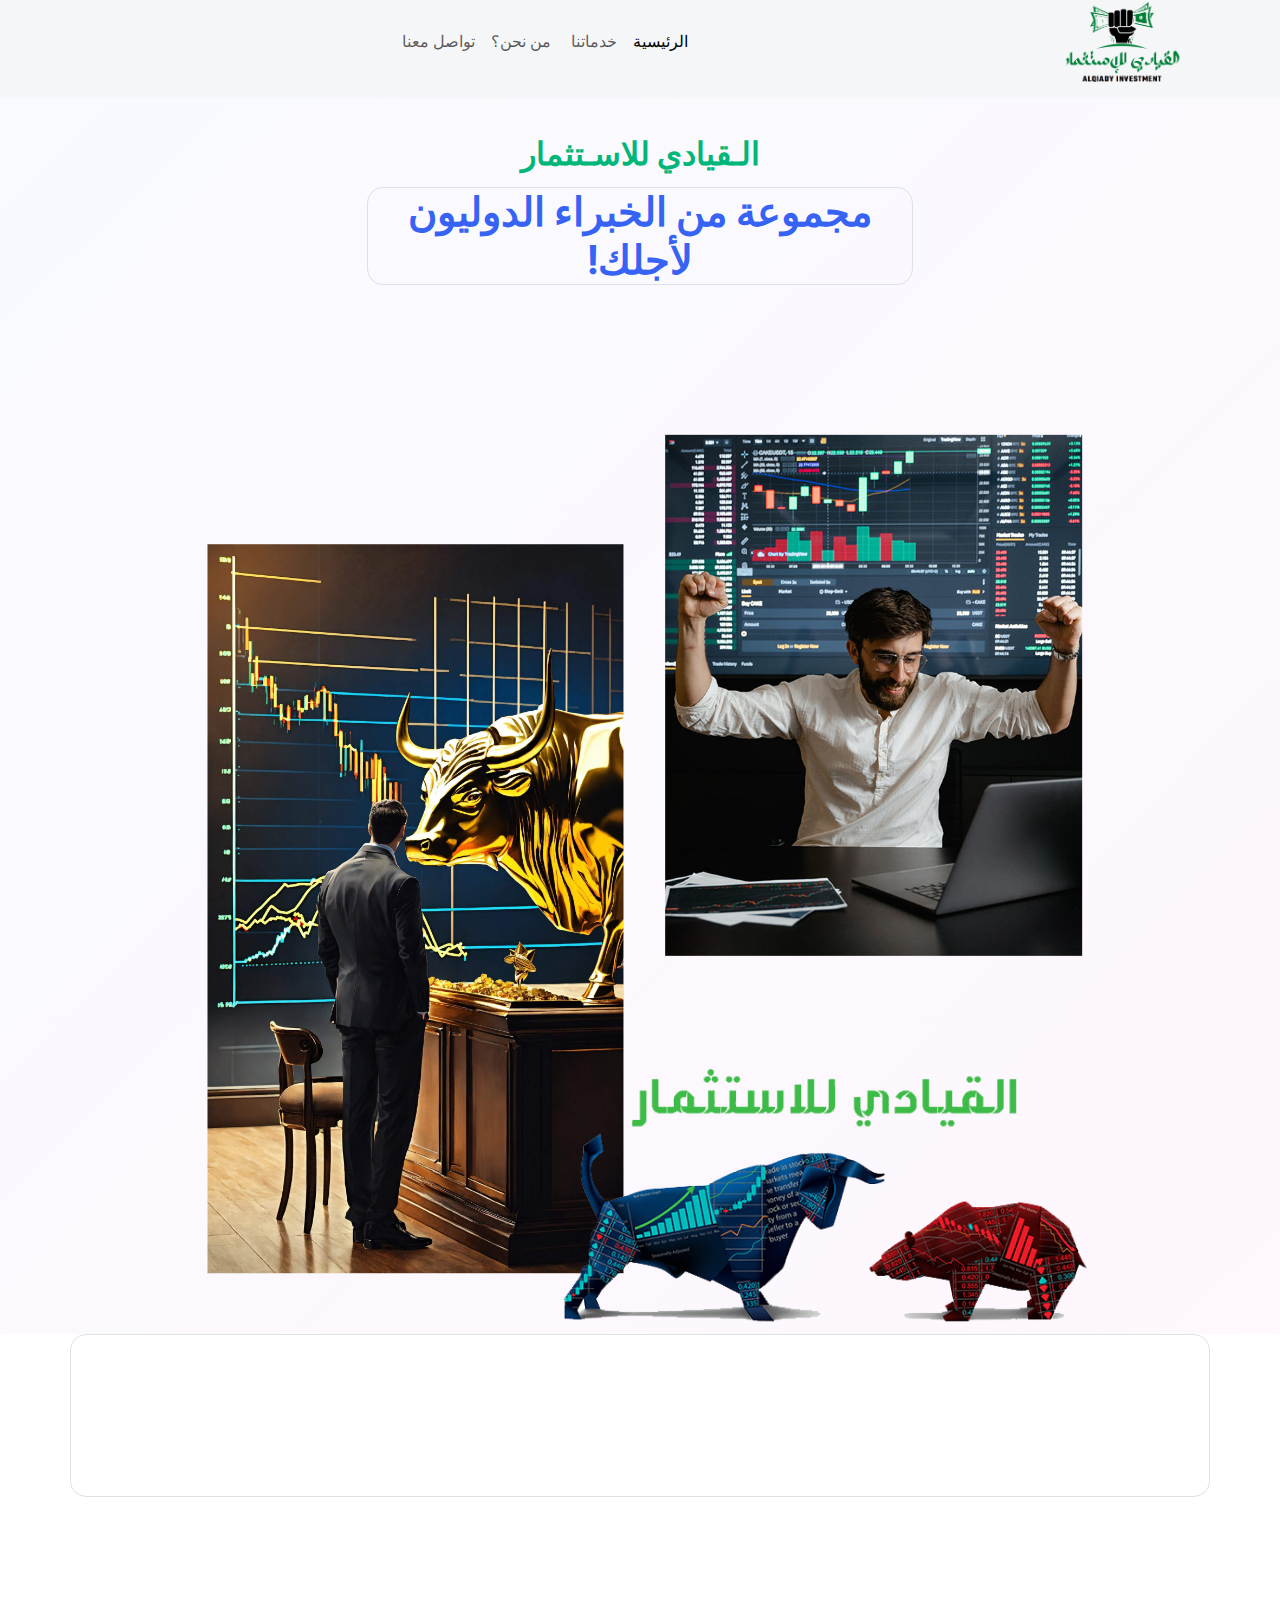
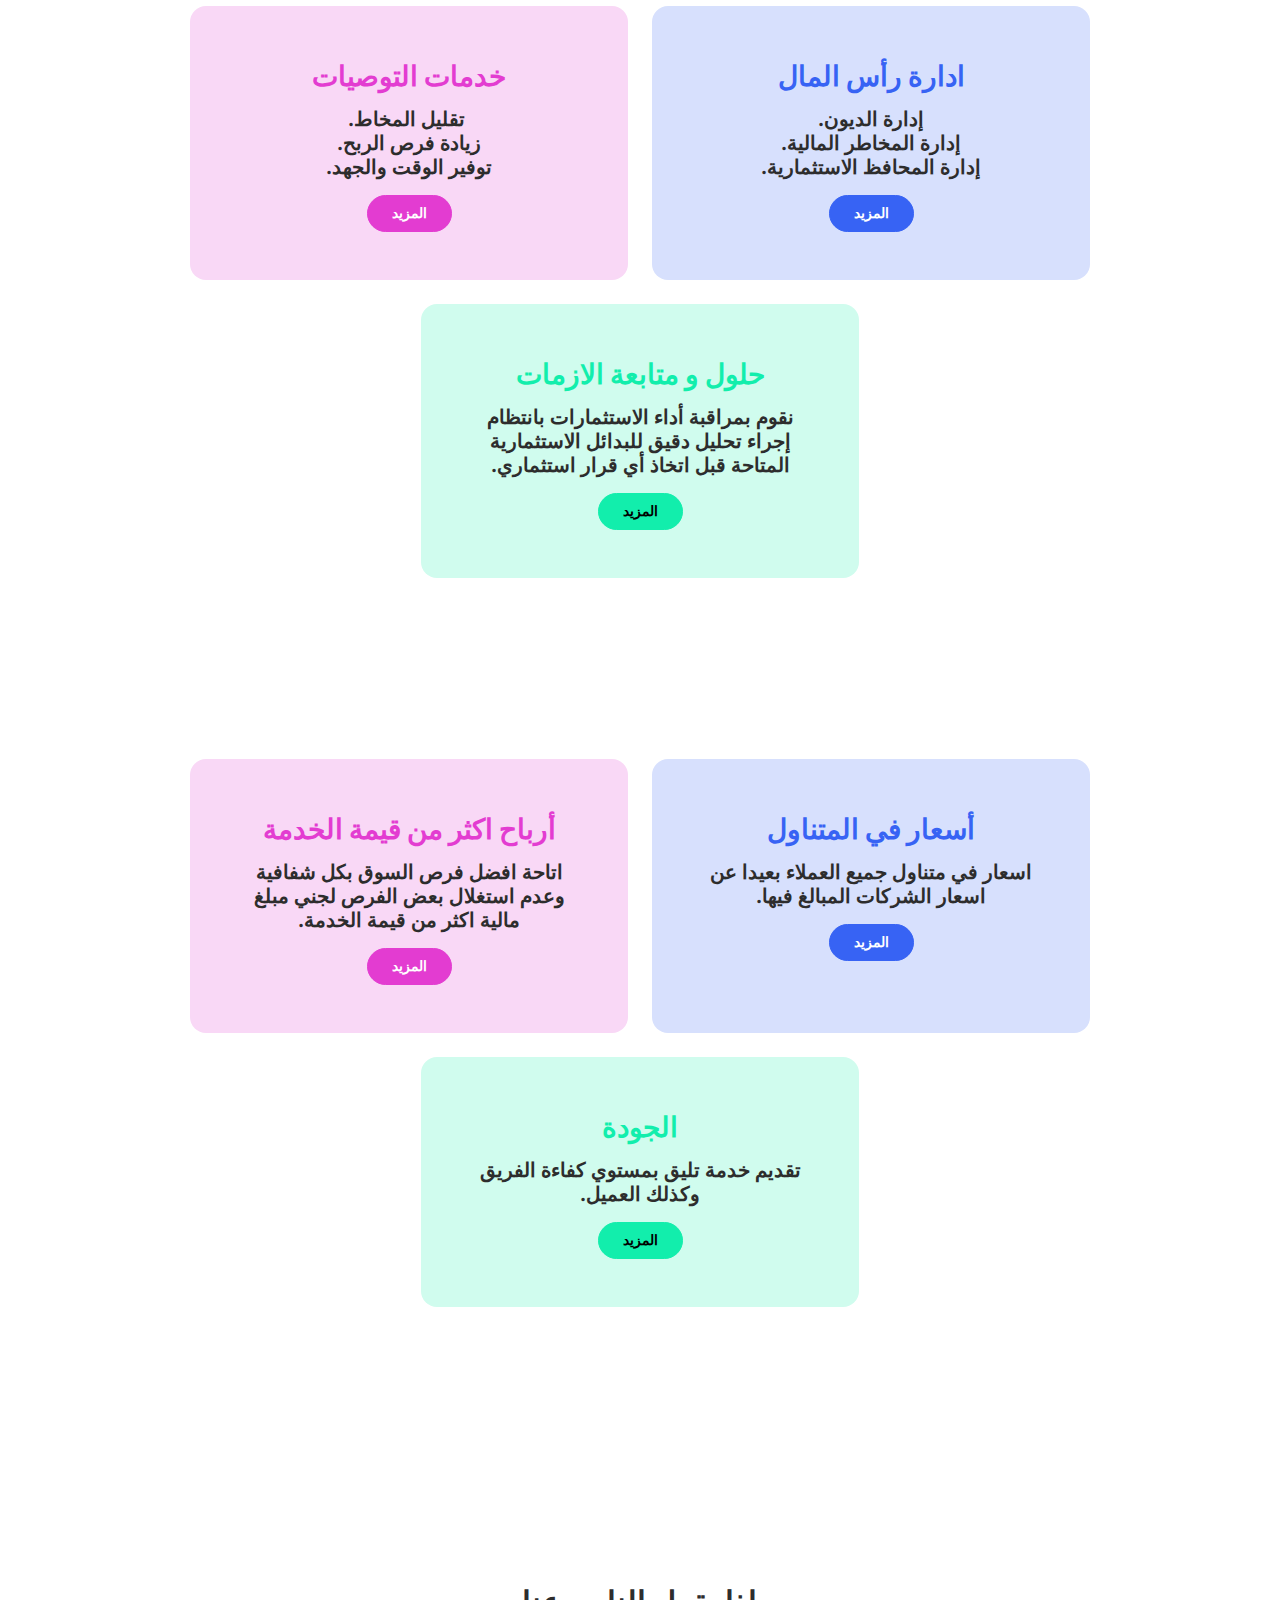
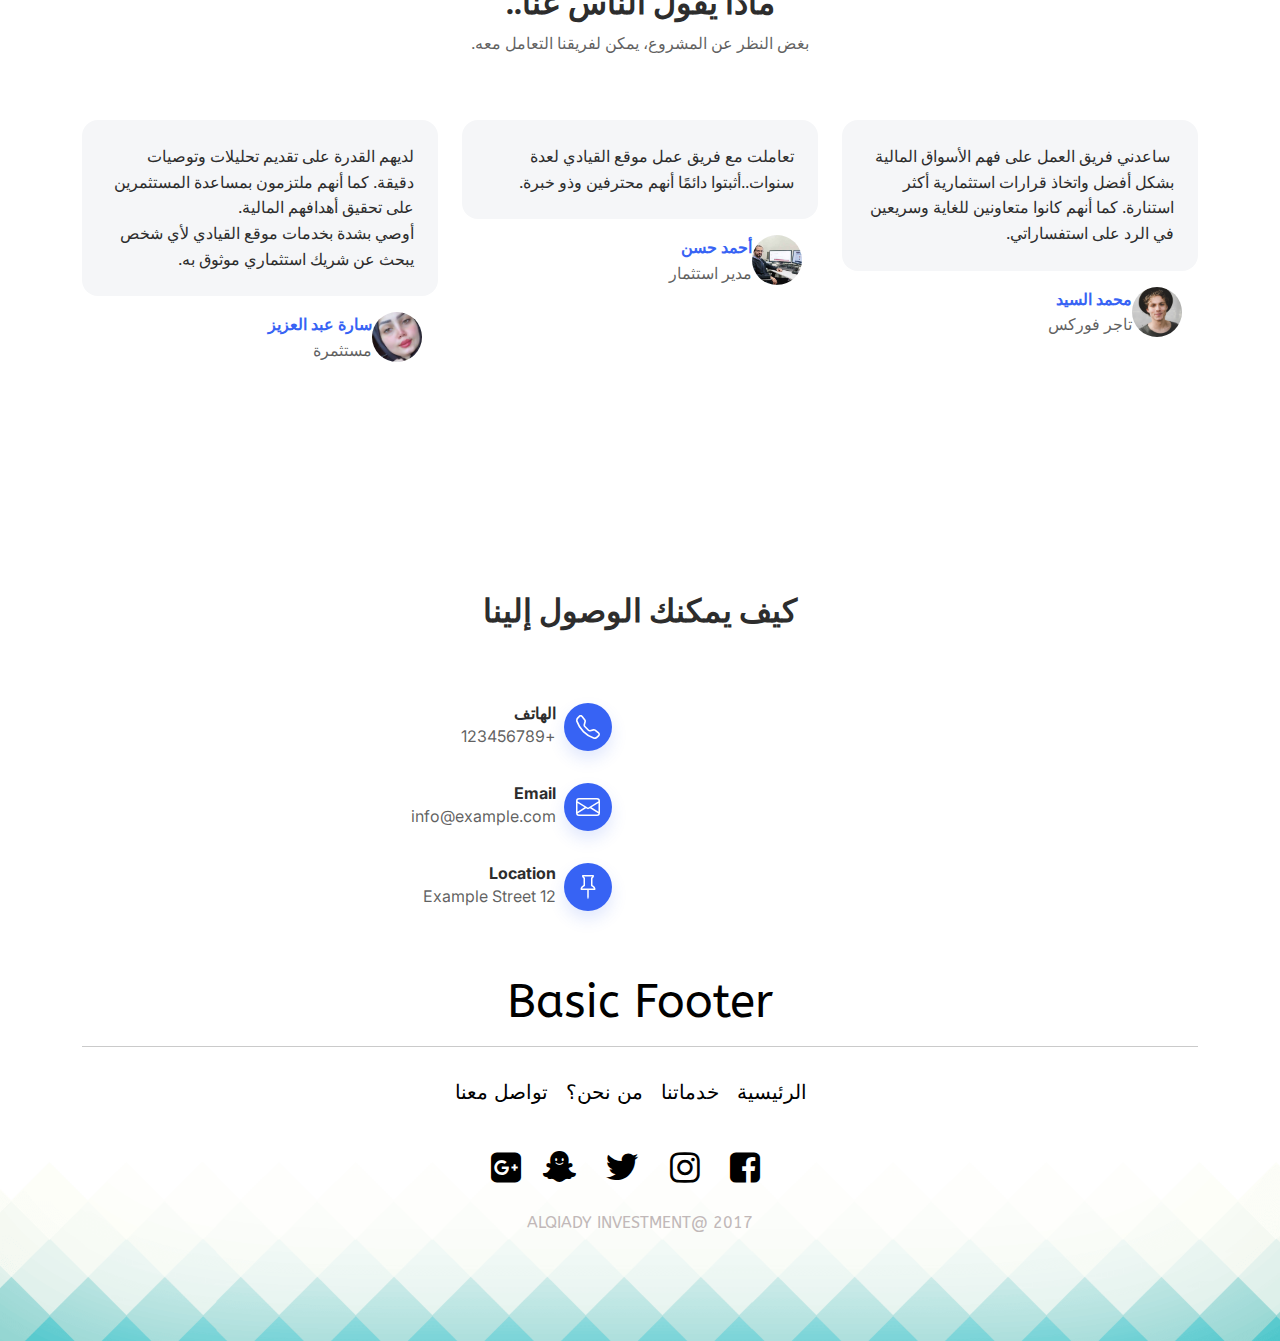
<file: index.html>
<!DOCTYPE html><html data-bs-theme="light" lang="en"><head><meta charset="utf-8"><meta name="viewport" content="width=device-width, initial-scale=1.0, shrink-to-fit=no"><title>Home - ALQIADY INVESTMENT</title><link rel="stylesheet" href="assets/bootstrap/css/bootstrap.min.css"><link rel="stylesheet" href="https://fonts.googleapis.com/css?family=Inter:300italic,400italic,600italic,700italic,800italic,400,300,600,700,800&amp;display=swap"><link rel="stylesheet" href="https://fonts.googleapis.com/css?family=ABeeZee"><link rel="stylesheet" href="assets/fonts/font-awesome.min.css"><link rel="stylesheet" href="assets/fonts/ionicons.min.css"><link rel="stylesheet" href="assets/css/styles.min.css"><link rel="stylesheet" href="assets/css/aos.min.min.css"><link rel="stylesheet" href="assets/css/animate.min.min.css"></head><body><header class="bg-primary-gradient"><div class="container pt-4 pt-xl-5"><div class="row pt-5"><div class="col-md-8 col-xl-6 text-center text-md-start mx-auto" style="padding-top: 0px;margin-top: 32px;margin-bottom: 66px;"><div class="text-center"><p class="fs-2 fw-bold text-success mb-2">الـقيادي للاسـتثمار</p><h1 class="fs-1 fw-bold text-primary border rounded" data-aos="fade-up" data-aos-delay="350">مجموعة من الخبراء الدوليون لأجلك!</h1></div></div><div class="col-12 col-lg-10 mx-auto"><div class="position-relative" style="direction: ltr;display: flex;flex-wrap: wrap;justify-content: flex-end;margin-bottom: -57px;padding-bottom: 2px;padding-top: 0px;margin-top: -70px;"><div style="position: relative;flex: 0 0 45%;transform: translate3d(-15%, 35%, 0);"><img class="img-fluid" data-bss-parallax="" data-bss-parallax-speed="0.8" src="assets/img/products/3.jpg"></div><div style="position: relative;flex: 0 0 45%;transform: translate3d(-5%, 20%, 0);"><img class="img-fluid" data-bss-parallax="" data-bss-parallax-speed="0.4" src="assets/img/products/2.jpg"></div><div style="position: relative;flex: 0 0 60%;transform: translate3d(0, 0%, 0);"><img class="img-fluid" data-bss-parallax="" data-bss-parallax-speed="0.25" src="assets/img/products/1.png"></div></div></div></div></div></header><section class="py-5" style="margin-bottom: -48px;margin-top: -48px;"><div class="container text-center text-primary-emphasis border rounded py-5"><p class="text-success mb-4" data-aos="zoom-in" style="font-size: 1.6rem;">تستخدم من قبل <span class="text-dark bg-success-subtle bg-success-light p-1"><strong>2400+</strong></span>&nbsp;من أفضل الشركات في العالم.</p><a href="#"> </a><a href="#"> </a></div></section><section></section><section><div class="container py-5"><p class="fs-2 fw-bold text-center text-bg-primary border rounded-pill mb-2" data-aos="fade" style="margin-top: 0px;padding-right: 0px;padding-bottom: 0px;margin-bottom: 11px;margin-right: 42px;margin-left: 42px;">خدماتنا</p><div class="mx-auto" style="max-width: 900px;"><div class="row row-cols-1 row-cols-md-2 d-flex justify-content-center"><div class="col mb-4"><div class="card bg-primary-subtle"><div class="card-body text-center px-4 py-5 px-md-5" data-bss-hover-animate="pulse"><p class="fs-3 fw-bold text-primary card-text mb-2">ادارة رأس المال</p><h5 class="fw-bold card-title mb-3">إدارة الديون.<br>إدارة المخاطر المالية.<br>إدارة المحافظ الاستثمارية.</h5><button class="btn btn-primary btn-sm" type="button">المزيد</button></div></div></div><div class="col mb-4"><div class="card bg-secondary-subtle"><div class="card-body text-center px-4 py-5 px-md-5" data-bss-hover-animate="pulse"><p class="fs-3 fw-bold text-secondary card-text mb-2">خدمات التوصيات </p><h5 class="fw-bold card-title mb-3">&nbsp;تقليل المخاط.<br>زيادة فرص الربح.<br>توفير الوقت والجهد.</h5><button class="btn btn-secondary btn-sm" type="button">المزيد</button></div></div></div><div class="col mb-4"><div class="card bg-info-subtle"><div class="card-body text-center px-4 py-5 px-md-5" data-bss-hover-animate="pulse"><p class="fs-3 fw-bold text-info card-text mb-2">حلول و متابعة الازمات</p><h5 class="fw-bold card-title mb-3">نقوم بمراقبة أداء الاستثمارات بانتظام<br>إجراء تحليل دقيق للبدائل الاستثمارية المتاحة قبل اتخاذ أي قرار استثماري.</h5><button class="btn btn-info btn-sm" type="button">المزيد</button></div></div></div></div></div></div><div class="container py-5" style="direction: rtl;"><p class="fs-2 fw-bold text-center text-bg-primary border rounded-pill mb-2" data-aos="fade" style="margin-top: 0px;padding-right: 0px;padding-bottom: 0px;margin-bottom: 11px;margin-right: 42px;margin-left: 42px;">أهدافنا في فريق عمل القيادي</p><div class="mx-auto" style="max-width: 900px;"></div><div class="mx-auto" style="max-width: 900px;"><div class="row row-cols-1 row-cols-md-2 d-flex justify-content-center"><div class="col d-grid mb-4"><div class="card bg-primary-subtle"><div class="card-body text-center px-4 py-5 px-md-5" data-bss-hover-animate="pulse"><p class="fs-3 fw-bold text-primary card-text mb-2">أسعار في المتناول</p><h5 class="fw-bold card-title mb-3">اسعار في متناول جميع العملاء بعيدا عن اسعار الشركات المبالغ فيها.</h5><button class="btn btn-primary btn-sm" type="button">المزيد</button></div></div></div><div class="col mb-4"><div class="card bg-secondary-subtle"><div class="card-body text-center px-4 py-5 px-md-5" data-bss-hover-animate="pulse"><p class="fs-3 fw-bold text-secondary card-text mb-2">أرباح اکثر من قيمة الخدمة</p><h5 class="fw-bold card-title mb-3">اتاحة افضل فرص السوق بكل شفافية وعدم استغلال بعض الفرص لجني مبلغ مالية اکثر من قيمة الخدمة.</h5><button class="btn btn-secondary btn-sm" type="button">المزيد</button></div></div></div><div class="col mb-4"><div class="card bg-info-subtle"><div class="card-body text-center px-4 py-5 px-md-5" data-bss-hover-animate="pulse"><p class="fs-3 fw-bold text-info card-text mb-2">الجودة</p><h5 class="fw-bold card-title mb-3">تقديم خدمة تليق بمستوي كفاءة الفريق وكذلك العميل.</h5><button class="btn btn-info btn-sm" type="button">المزيد</button></div></div></div></div></div></div></section><section class="py-5 mt-5"><div class="container py-5"><div class="row mb-5"><div class="col-md-8 col-xl-6 text-center mx-auto"><p class="fs-2 fw-bold text-center text-bg-primary border rounded-pill mb-2" data-aos="fade" style="margin-top: 0px;padding-right: 0px;padding-bottom: 0px;margin-bottom: 11px;margin-right: 42px;margin-left: 42px;">الشهادات - التوصيات</p><h2 class="fw-bold">ماذا يقول الناس عنا..</h2><p class="text-muted">بغض النظر عن المشروع، يمكن لفريقنا التعامل معه.</p></div></div><div class="row row-cols-1 row-cols-sm-2 row-cols-lg-3 d-sm-flex justify-content-sm-center" style="direction: rtl;"><div class="col mb-4"><div class="d-flex flex-column align-items-center align-items-sm-start" style="direction: rtl;"><p class="bg-body-tertiary border rounded border-0 border-light p-4">&nbsp;ساعدني فريق العمل على فهم الأسواق المالية بشكل أفضل واتخاذ قرارات استثمارية أكثر استنارة. كما أنهم كانوا متعاونين للغاية وسريعين في الرد على استفساراتي.</p><div class="d-flex"><img class="rounded-circle flex-shrink-0 me-3 fit-cover" width="50" height="50" src="assets/img/team/avatar2.jpg"><div><p class="fw-bold text-primary mb-0">محمد السيد</p><p class="text-muted mb-0">تاجر فوركس</p></div></div></div></div><div class="col mb-4"><div class="d-flex flex-column align-items-center align-items-sm-start"><p class="bg-body-tertiary border rounded border-0 border-light p-4">تعاملت مع فريق عمل موقع القيادي لعدة سنوات..أثبتوا دائمًا أنهم محترفين وذو خبرة.</p><div class="d-flex"><img class="rounded-circle flex-shrink-0 me-3 fit-cover" width="50" height="50" src="assets/img/team/avatar4.jpg"><div><p class="fw-bold text-primary mb-0">أحمد حسن</p><p class="text-muted mb-0">مدير استثمار</p></div></div></div></div><div class="col mb-4"><div class="d-flex flex-column align-items-center align-items-sm-start"><p class="bg-body-tertiary border rounded border-0 border-light p-4">لديهم القدرة على تقديم تحليلات وتوصيات دقيقة. كما أنهم ملتزمون بمساعدة المستثمرين على تحقيق أهدافهم المالية.<br>أوصي بشدة بخدمات موقع القيادي لأي شخص يبحث عن شريك استثماري موثوق به.</p><div class="d-flex"><img class="rounded-circle flex-shrink-0 me-3 fit-cover" width="50" height="50" src="assets/img/team/avatar5.jpg"><div><p class="fw-bold text-primary mb-0">سارة عبد العزيز</p><p class="text-muted mb-0">مستثمرة</p></div></div></div></div></div></div></section><section class="py-5"><div class="container"><div class="row mb-5"><div class="col-md-8 col-xl-6 text-center mx-auto"><p class="fs-2 fw-bold text-light bg-primary border rounded-pill mb-2" data-aos="fade" style="margin-right: 42px;margin-left: 42px;">تواصل معنا</p><h2 class="fw-bold">كيف يمكنك الوصول إلينا</h2></div></div><div class="row d-flex justify-content-center"><div class="col-md-6 col-xl-4"><div></div><section class="position-relative py-5"><div class="d-md-none"><iframe allowfullscreen="" frameborder="0" src="https://cdn.bootstrapstudio.io/placeholders/map.html" width="100%" height="100%"></iframe></div><div class="d-none d-md-block position-absolute top-0 start-0 w-100 h-100"><iframe allowfullscreen="" frameborder="0" loading="lazy" src="https://www.google.com/maps/embed/v1/place?key=AIzaSyCgMLKLXVMcGNtp4HklH3wl1-k-Pll6dHA&amp;q=%D8%A7%D9%84%D8%B3%D8%B9%D9%88%D8%AF%D9%8A%D9%87%2C+%D8%A7%D9%84%D8%B1%D9%8A%D8%A7%D8%B6&amp;zoom=11" width="100%" height="100%"></iframe></div><div class="position-relative mx-2 my-5 m-md-5"><div class="container position-relative"><div class="row"><div class="col-md-6 col-xl-5 col-xxl-4 offset-md-6 offset-xl-7 offset-xxl-8"><div></div></div></div></div></div></section></div><div class="col-md-4 col-xl-4 d-flex justify-content-center justify-content-xl-start"><div class="d-flex flex-wrap flex-md-column justify-content-md-start align-items-md-start h-100"><div class="d-flex align-items-center p-3"><div class="bs-icon-md bs-icon-circle bs-icon-primary shadow d-flex flex-shrink-0 justify-content-center align-items-center d-inline-block bs-icon bs-icon-md"><svg xmlns="http://www.w3.org/2000/svg" width="1em" height="1em" fill="currentColor" viewBox="0 0 16 16" class="bi bi-telephone">
  <path d="M3.654 1.328a.678.678 0 0 0-1.015-.063L1.605 2.3c-.483.484-.661 1.169-.45 1.77a17.568 17.568 0 0 0 4.168 6.608 17.569 17.569 0 0 0 6.608 4.168c.601.211 1.286.033 1.77-.45l1.034-1.034a.678.678 0 0 0-.063-1.015l-2.307-1.794a.678.678 0 0 0-.58-.122l-2.19.547a1.745 1.745 0 0 1-1.657-.459L5.482 8.062a1.745 1.745 0 0 1-.46-1.657l.548-2.19a.678.678 0 0 0-.122-.58L3.654 1.328zM1.884.511a1.745 1.745 0 0 1 2.612.163L6.29 2.98c.329.423.445.974.315 1.494l-.547 2.19a.678.678 0 0 0 .178.643l2.457 2.457a.678.678 0 0 0 .644.178l2.189-.547a1.745 1.745 0 0 1 1.494.315l2.306 1.794c.829.645.905 1.87.163 2.611l-1.034 1.034c-.74.74-1.846 1.065-2.877.702a18.634 18.634 0 0 1-7.01-4.42 18.634 18.634 0 0 1-4.42-7.009c-.362-1.03-.037-2.137.703-2.877L1.885.511z"></path>
</svg></div><div class="px-2"><h6 class="fw-bold mb-0">الهاتف</h6><p class="text-muted mb-0">+123456789</p></div></div><div class="d-flex align-items-center p-3"><div class="bs-icon-md bs-icon-circle bs-icon-primary shadow d-flex flex-shrink-0 justify-content-center align-items-center d-inline-block bs-icon bs-icon-md"><svg xmlns="http://www.w3.org/2000/svg" width="1em" height="1em" fill="currentColor" viewBox="0 0 16 16" class="bi bi-envelope">
  <path d="M0 4a2 2 0 0 1 2-2h12a2 2 0 0 1 2 2v8a2 2 0 0 1-2 2H2a2 2 0 0 1-2-2V4Zm2-1a1 1 0 0 0-1 1v.217l7 4.2 7-4.2V4a1 1 0 0 0-1-1H2Zm13 2.383-4.708 2.825L15 11.105V5.383Zm-.034 6.876-5.64-3.471L8 9.583l-1.326-.795-5.64 3.47A1 1 0 0 0 2 13h12a1 1 0 0 0 .966-.741ZM1 11.105l4.708-2.897L1 5.383v5.722Z"></path>
</svg></div><div class="px-2"><h6 class="fw-bold mb-0">Email</h6><p class="text-muted mb-0">info@example.com</p></div></div><div class="d-flex align-items-center p-3"><div class="bs-icon-md bs-icon-circle bs-icon-primary shadow d-flex flex-shrink-0 justify-content-center align-items-center d-inline-block bs-icon bs-icon-md"><svg xmlns="http://www.w3.org/2000/svg" width="1em" height="1em" fill="currentColor" viewBox="0 0 16 16" class="bi bi-pin">
  <path d="M4.146.146A.5.5 0 0 1 4.5 0h7a.5.5 0 0 1 .5.5c0 .68-.342 1.174-.646 1.479-.126.125-.25.224-.354.298v4.431l.078.048c.203.127.476.314.751.555C12.36 7.775 13 8.527 13 9.5a.5.5 0 0 1-.5.5h-4v4.5c0 .276-.224 1.5-.5 1.5s-.5-1.224-.5-1.5V10h-4a.5.5 0 0 1-.5-.5c0-.973.64-1.725 1.17-2.189A5.921 5.921 0 0 1 5 6.708V2.277a2.77 2.77 0 0 1-.354-.298C4.342 1.674 4 1.179 4 .5a.5.5 0 0 1 .146-.354zm1.58 1.408-.002-.001.002.001zm-.002-.001.002.001A.5.5 0 0 1 6 2v5a.5.5 0 0 1-.276.447h-.002l-.012.007-.054.03a4.922 4.922 0 0 0-.827.58c-.318.278-.585.596-.725.936h7.792c-.14-.34-.407-.658-.725-.936a4.915 4.915 0 0 0-.881-.61l-.012-.006h-.002A.5.5 0 0 1 10 7V2a.5.5 0 0 1 .295-.458 1.775 1.775 0 0 0 .351-.271c.08-.08.155-.17.214-.271H5.14c.06.1.133.191.214.271a1.78 1.78 0 0 0 .37.282z"></path>
</svg></div><div class="px-2"><h6 class="fw-bold mb-0">Location</h6><p class="text-muted mb-0">12 Example Street</p></div></div></div></div></div></div></section><footer class="bg-primary-gradient"></footer><nav class="navbar navbar-expand-md fixed-top bg-light navbar-shrink py-3 navbar-light" id="mainNav" style="padding-bottom: 0px;padding-top: 44px;margin-top: -14px;margin-bottom: -15px;"><div class="container"></div></nav><div style="background-color:rgba(58,47,47,0);background-image:url(&quot;assets/img/footer.png&quot;);background-size:cover;background-repeat:no-repeat;height:366px;"><div class="container"><h1 class="text-center" style="font-family:ABeeZee, sans-serif;font-size:46px;color:rgb(0,0,0);">Basic Footer</h1><hr><ul class="list-inline" id="text_decoration" style="margin-top: 30px;font-family: ABeeZee, sans-serif;padding-right: 0px;"><li class="list-inline-item"><a class="decoration" style="color:rgb(0,0,0);font-size:20px;margin-right:10px;" href="#">الرئيسية</a></li><li class="list-inline-item"><a style="font-size:20px;color:rgb(0,0,0);margin-right:10px;" href="#">خدماتنا </a></li><li class="list-inline-item"><a style="font-size:20px;color:rgb(0,0,0);margin-right:10px;" href="#">من نحن؟</a></li><li class="list-inline-item"><a style="color:rgb(0,0,0);font-size:20px;margin-right:10px;" href="#">تواصل معنا</a></li><li class="list-inline-item"></li></ul><p class="text-center" style="margin-top:30px;margin-bottom:15px;"><a style="font-size:35px;margin-right:30px;" href="#"><i class="fa fa-facebook-square" style="color:rgb(0,0,0);margin-right:0px;"></i></a><a style="font-size:35px;margin-right:30px;" href="#"><i class="fa fa-instagram" style="color:rgb(0,0,0);margin-right:0px;"></i></a><a style="font-size:35px;margin-right:30px;" href="#"><i class="icon ion-social-twitter" style="color:rgb(0,0,0);margin-right:2px;"></i></a><a style="font-size:35px;margin-right:30px;" href="#"><i class="icon ion-social-snapchat" style="color: rgb(0,0,0);margin-right: 0px;margin-left: 22px;"></i></a><a style="font-size:35px;" href="#"><i class="fa fa-google-plus-square" style="color:rgb(0,0,0);"></i></a></p><p class="text-center" style="color:rgb(193,184,184);font-family:ABeeZee, sans-serif;margin-bottom:23px;">ALQIADY INVESTMENT@ 2017</p></div></div><nav class="navbar navbar-expand-md fixed-top bg-light navbar-shrink py-3 navbar-light" id="mainNav-1" style="padding-bottom: 0px;padding-top: 44px;margin-top: -14px;margin-bottom: -15px;"><div class="container"><img class="img-fluid" src="assets/img/Screenshot%202023-11-30%20164502.png" width="150" height="100"><button data-bs-toggle="collapse" class="navbar-toggler" data-bs-target="#navcol-1"><span class="visually-hidden">Toggle navigation</span><span class="navbar-toggler-icon"></span></button><div class="collapse navbar-collapse" id="navcol-1"><img class="img-fluid d-none" src="assets/img/Screenshot%202023-11-30%20164502.png" width="150" height="100"><ul class="navbar-nav mx-auto"><li class="nav-item"><a class="nav-link active" href="index.html">الرئيسية</a></li><li class="nav-item"><a class="nav-link" href="services.html">خدماتنا&nbsp;</a></li><li class="nav-item"><a class="nav-link" href="projects.html">من نحن؟</a></li><li class="nav-item"><a class="nav-link" href="contacts.html">تواصل معنا</a></li></ul></div></div></nav><script src="assets/bootstrap/js/bootstrap.min.js"></script><script src="assets/js/script.min.js"></script><script src="assets/js/aos.min.min.js"></script></body></html>
</file>
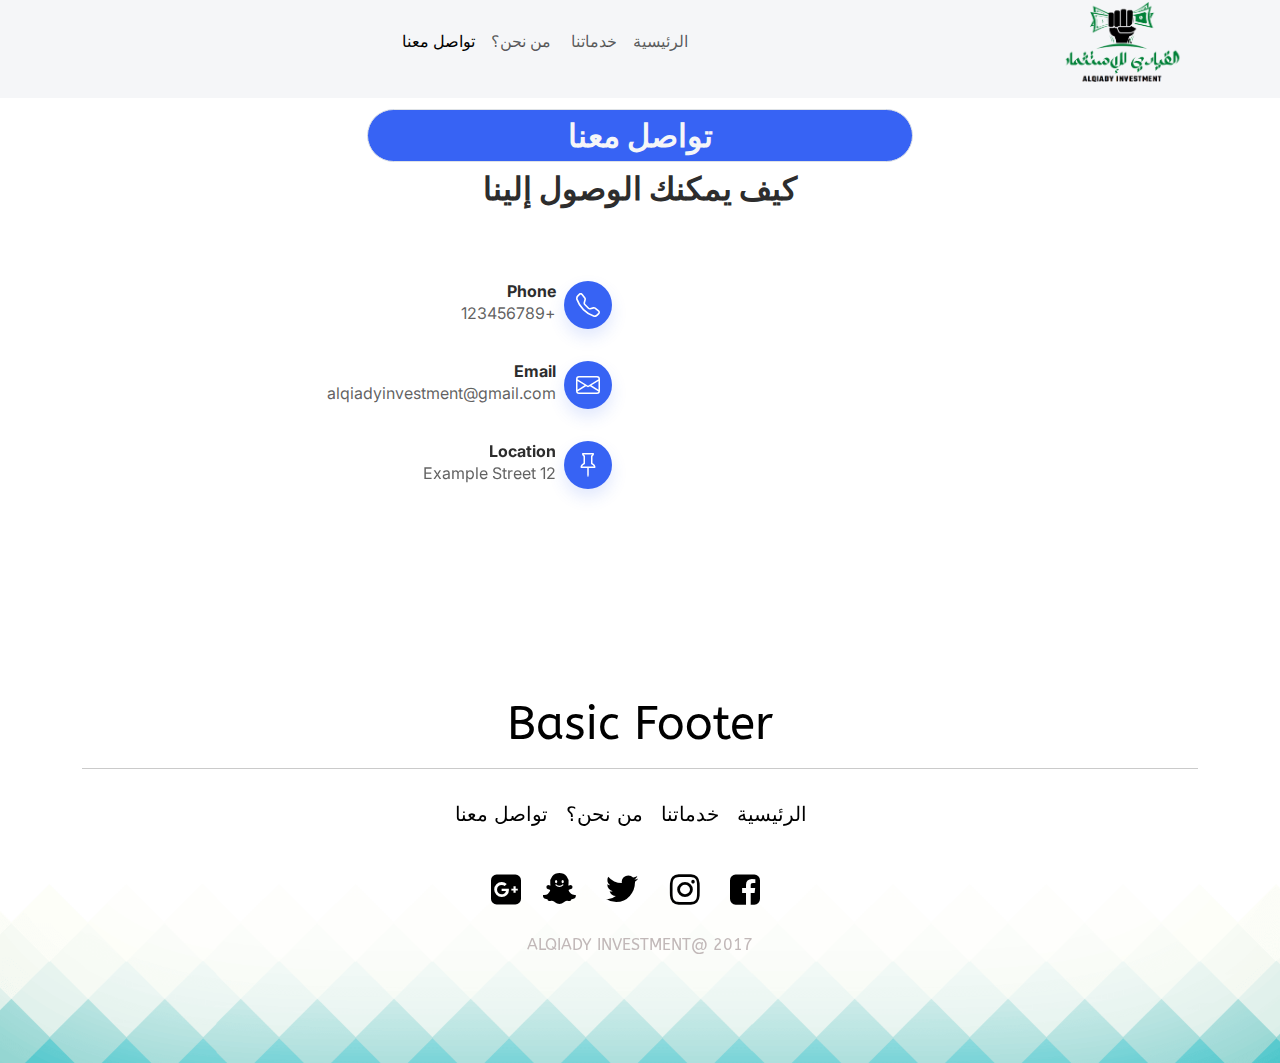
<file: contacts.html>
<!DOCTYPE html><html data-bs-theme="light" lang="en"><head><meta charset="utf-8"><meta name="viewport" content="width=device-width, initial-scale=1.0, shrink-to-fit=no"><title>Contacts - ALQIADY INVESTMENT</title><link rel="stylesheet" href="assets/bootstrap/css/bootstrap.min.css"><link rel="stylesheet" href="https://fonts.googleapis.com/css?family=Inter:300italic,400italic,600italic,700italic,800italic,400,300,600,700,800&amp;display=swap"><link rel="stylesheet" href="https://fonts.googleapis.com/css?family=ABeeZee"><link rel="stylesheet" href="assets/fonts/font-awesome.min.css"><link rel="stylesheet" href="assets/fonts/ionicons.min.css"><link rel="stylesheet" href="assets/css/styles.min.css"><link rel="stylesheet" href="assets/css/aos.min.min.css"></head><body><nav class="navbar navbar-expand-md fixed-top bg-light navbar-shrink py-3 navbar-light" id="mainNav" style="padding-bottom: 0px;padding-top: 44px;margin-top: -14px;margin-bottom: -15px;"><div class="container"></div></nav><section class="py-5"><div class="container py-5"><div class="row mb-5"><div class="col-md-8 col-xl-6 text-center mx-auto"><p class="fs-2 fw-bold text-light bg-primary border rounded-pill mb-2" data-aos="fade" style="margin-top: 13px;">تواصل معنا</p><h2 class="fw-bold">كيف يمكنك الوصول إلينا</h2></div></div><div class="row d-flex justify-content-center"><div class="col-md-6 col-xl-4"><div></div><iframe allowfullscreen="" frameborder="0" loading="lazy" src="https://www.google.com/maps/embed/v1/place?key=AIzaSyCxUdapLNBdJJ1tdLDRz0LKjNQY_6cAKoc&amp;q=%D8%A7%D9%84%D8%B3%D8%B9%D9%88%D8%AF%D9%8A%D9%87%2C+%D8%A7%D9%84%D8%B1%D9%8A%D8%A7%D8%B6&amp;zoom=11" width="100%" height="100%"></iframe></div><div class="col-md-4 col-xl-4 d-flex justify-content-center justify-content-xl-start"><div class="d-flex flex-wrap flex-md-column justify-content-md-start align-items-md-start h-100"><div class="d-flex align-items-center p-3"><div class="bs-icon-md bs-icon-circle bs-icon-primary shadow d-flex flex-shrink-0 justify-content-center align-items-center d-inline-block bs-icon bs-icon-md"><svg xmlns="http://www.w3.org/2000/svg" width="1em" height="1em" fill="currentColor" viewBox="0 0 16 16" class="bi bi-telephone">
  <path d="M3.654 1.328a.678.678 0 0 0-1.015-.063L1.605 2.3c-.483.484-.661 1.169-.45 1.77a17.568 17.568 0 0 0 4.168 6.608 17.569 17.569 0 0 0 6.608 4.168c.601.211 1.286.033 1.77-.45l1.034-1.034a.678.678 0 0 0-.063-1.015l-2.307-1.794a.678.678 0 0 0-.58-.122l-2.19.547a1.745 1.745 0 0 1-1.657-.459L5.482 8.062a1.745 1.745 0 0 1-.46-1.657l.548-2.19a.678.678 0 0 0-.122-.58L3.654 1.328zM1.884.511a1.745 1.745 0 0 1 2.612.163L6.29 2.98c.329.423.445.974.315 1.494l-.547 2.19a.678.678 0 0 0 .178.643l2.457 2.457a.678.678 0 0 0 .644.178l2.189-.547a1.745 1.745 0 0 1 1.494.315l2.306 1.794c.829.645.905 1.87.163 2.611l-1.034 1.034c-.74.74-1.846 1.065-2.877.702a18.634 18.634 0 0 1-7.01-4.42 18.634 18.634 0 0 1-4.42-7.009c-.362-1.03-.037-2.137.703-2.877L1.885.511z"></path>
</svg></div><div class="px-2"><h6 class="fw-bold mb-0">Phone</h6><p class="text-muted mb-0">+123456789</p></div></div><div class="d-flex align-items-center p-3"><div class="bs-icon-md bs-icon-circle bs-icon-primary shadow d-flex flex-shrink-0 justify-content-center align-items-center d-inline-block bs-icon bs-icon-md"><svg xmlns="http://www.w3.org/2000/svg" width="1em" height="1em" fill="currentColor" viewBox="0 0 16 16" class="bi bi-envelope">
  <path d="M0 4a2 2 0 0 1 2-2h12a2 2 0 0 1 2 2v8a2 2 0 0 1-2 2H2a2 2 0 0 1-2-2V4Zm2-1a1 1 0 0 0-1 1v.217l7 4.2 7-4.2V4a1 1 0 0 0-1-1H2Zm13 2.383-4.708 2.825L15 11.105V5.383Zm-.034 6.876-5.64-3.471L8 9.583l-1.326-.795-5.64 3.47A1 1 0 0 0 2 13h12a1 1 0 0 0 .966-.741ZM1 11.105l4.708-2.897L1 5.383v5.722Z"></path>
</svg></div><div class="px-2"><h6 class="fw-bold mb-0">Email</h6><p class="text-muted mb-0">alqiadyinvestment@gmail.com</p></div></div><div class="d-flex align-items-center p-3"><div class="bs-icon-md bs-icon-circle bs-icon-primary shadow d-flex flex-shrink-0 justify-content-center align-items-center d-inline-block bs-icon bs-icon-md"><svg xmlns="http://www.w3.org/2000/svg" width="1em" height="1em" fill="currentColor" viewBox="0 0 16 16" class="bi bi-pin">
  <path d="M4.146.146A.5.5 0 0 1 4.5 0h7a.5.5 0 0 1 .5.5c0 .68-.342 1.174-.646 1.479-.126.125-.25.224-.354.298v4.431l.078.048c.203.127.476.314.751.555C12.36 7.775 13 8.527 13 9.5a.5.5 0 0 1-.5.5h-4v4.5c0 .276-.224 1.5-.5 1.5s-.5-1.224-.5-1.5V10h-4a.5.5 0 0 1-.5-.5c0-.973.64-1.725 1.17-2.189A5.921 5.921 0 0 1 5 6.708V2.277a2.77 2.77 0 0 1-.354-.298C4.342 1.674 4 1.179 4 .5a.5.5 0 0 1 .146-.354zm1.58 1.408-.002-.001.002.001zm-.002-.001.002.001A.5.5 0 0 1 6 2v5a.5.5 0 0 1-.276.447h-.002l-.012.007-.054.03a4.922 4.922 0 0 0-.827.58c-.318.278-.585.596-.725.936h7.792c-.14-.34-.407-.658-.725-.936a4.915 4.915 0 0 0-.881-.61l-.012-.006h-.002A.5.5 0 0 1 10 7V2a.5.5 0 0 1 .295-.458 1.775 1.775 0 0 0 .351-.271c.08-.08.155-.17.214-.271H5.14c.06.1.133.191.214.271a1.78 1.78 0 0 0 .37.282z"></path>
</svg></div><div class="px-2"><h6 class="fw-bold mb-0">Location</h6><p class="text-muted mb-0">12 Example Street</p></div></div></div></div></div><section class="position-relative py-5"><div class="d-md-none"><iframe allowfullscreen="" frameborder="0" src="https://cdn.bootstrapstudio.io/placeholders/map.html" width="100%" height="100%"></iframe></div></section></div></section><footer class="bg-primary-gradient"></footer><div style="background-color:rgba(58,47,47,0);background-image:url(&quot;assets/img/footer.png&quot;);background-size:cover;background-repeat:no-repeat;height:366px;"><div class="container"><h1 class="text-center" style="font-family:ABeeZee, sans-serif;font-size:46px;color:rgb(0,0,0);">Basic Footer</h1><hr><ul class="list-inline" id="text_decoration" style="margin-top: 30px;font-family: ABeeZee, sans-serif;padding-right: 0px;padding-left: 0px;"><li class="list-inline-item"><a class="decoration" style="color:rgb(0,0,0);font-size:20px;margin-right:10px;" href="#">الرئيسية</a></li><li class="list-inline-item"><a style="font-size:20px;color:rgb(0,0,0);margin-right:10px;" href="#">خدماتنا </a></li><li class="list-inline-item"><a style="font-size:20px;color:rgb(0,0,0);margin-right:10px;" href="#">من نحن؟</a></li><li class="list-inline-item"><a style="color:rgb(0,0,0);font-size:20px;margin-right:10px;" href="#">تواصل معنا</a></li><li class="list-inline-item"></li></ul><p class="text-center" style="margin-top:30px;margin-bottom:15px;"><a style="font-size:35px;margin-right:30px;" href="#"><i class="fa fa-facebook-square" style="color:rgb(0,0,0);margin-right:0px;"></i></a><a style="font-size:35px;margin-right:30px;" href="#"><i class="fa fa-instagram" style="color:rgb(0,0,0);margin-right:0px;"></i></a><a style="font-size:35px;margin-right:30px;" href="#"><i class="icon ion-social-twitter" style="color:rgb(0,0,0);margin-right:2px;"></i></a><a style="font-size:35px;margin-right:30px;" href="#"><i class="icon ion-social-snapchat" style="color: rgb(0,0,0);margin-right: 0px;margin-left: 22px;"></i></a><a style="font-size:35px;" href="#"><i class="fa fa-google-plus-square" style="color:rgb(0,0,0);"></i></a></p><p class="text-center" style="color:rgb(193,184,184);font-family:ABeeZee, sans-serif;margin-bottom:23px;">ALQIADY INVESTMENT@ 2017</p></div></div><nav class="navbar navbar-expand-md fixed-top bg-light navbar-shrink py-3 navbar-light" id="mainNav-1" style="padding-bottom: 0px;padding-top: 44px;margin-top: -14px;margin-bottom: -15px;"><div class="container"><img class="img-fluid" src="assets/img/Screenshot%202023-11-30%20164502.png" width="150" height="100"><button data-bs-toggle="collapse" class="navbar-toggler" data-bs-target="#navcol-1"><span class="visually-hidden">Toggle navigation</span><span class="navbar-toggler-icon"></span></button><div class="collapse navbar-collapse" id="navcol-1"><img class="img-fluid d-none" src="assets/img/Screenshot%202023-11-30%20164502.png" width="150" height="100"><ul class="navbar-nav mx-auto"><li class="nav-item"><a class="nav-link" href="index.html">الرئيسية</a></li><li class="nav-item"><a class="nav-link" href="services.html">خدماتنا&nbsp;</a></li><li class="nav-item"><a class="nav-link" href="projects.html">من نحن؟</a></li><li class="nav-item"><a class="nav-link active" href="contacts.html">تواصل معنا</a></li></ul></div></div></nav><script src="assets/bootstrap/js/bootstrap.min.js"></script><script src="assets/js/script.min.js"></script><script src="assets/js/aos.min.min.js"></script></body></html>
</file>
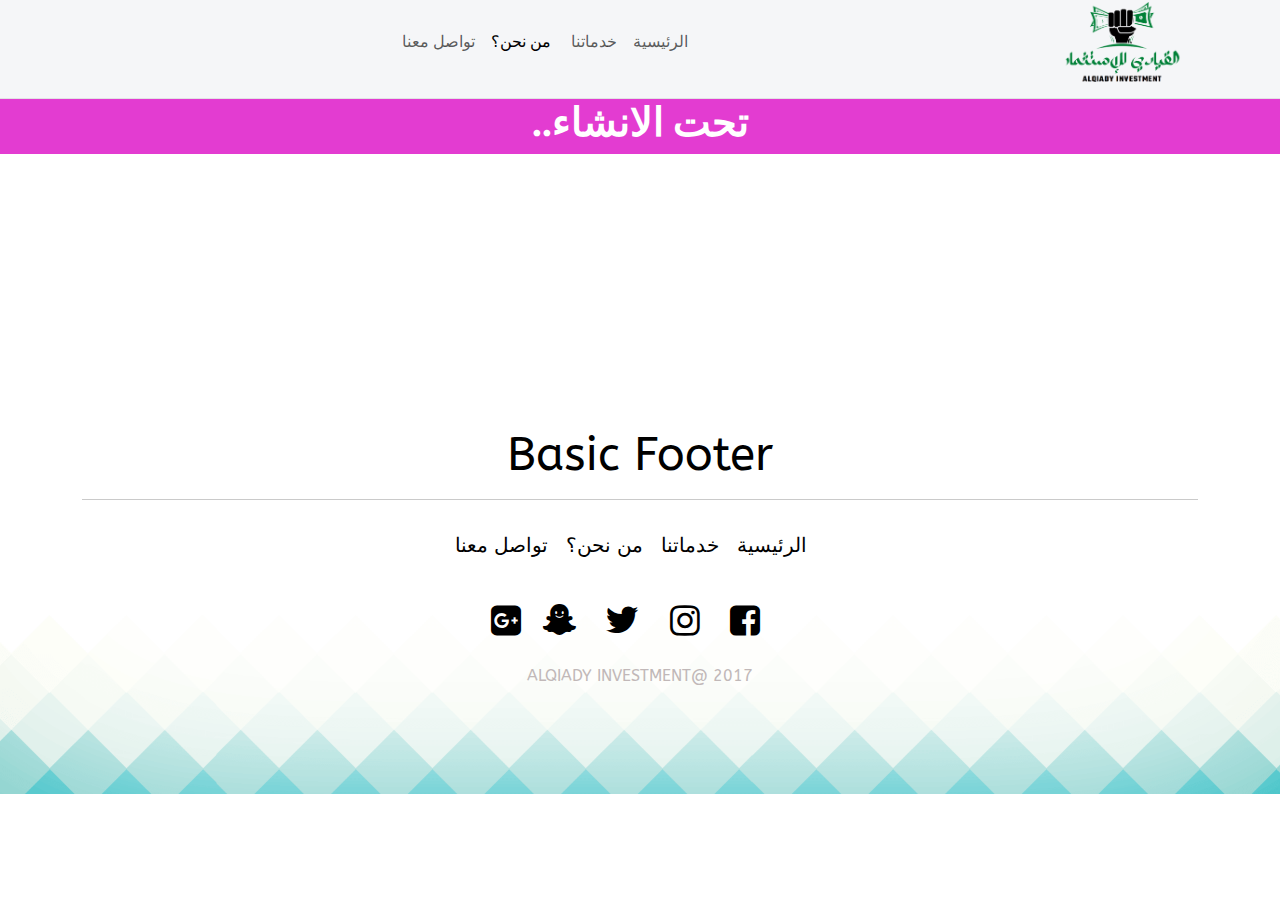
<file: projects.html>
<!DOCTYPE html><html data-bs-theme="light" lang="en"><head><meta charset="utf-8"><meta name="viewport" content="width=device-width, initial-scale=1.0, shrink-to-fit=no"><title>Projects - ALQIADY INVESTMENT</title><link rel="stylesheet" href="assets/bootstrap/css/bootstrap.min.css"><link rel="stylesheet" href="https://fonts.googleapis.com/css?family=Inter:300italic,400italic,600italic,700italic,800italic,400,300,600,700,800&amp;display=swap"><link rel="stylesheet" href="https://fonts.googleapis.com/css?family=ABeeZee"><link rel="stylesheet" href="assets/fonts/font-awesome.min.css"><link rel="stylesheet" href="assets/fonts/ionicons.min.css"><link rel="stylesheet" href="assets/css/styles.min.css"></head><body><nav class="navbar navbar-expand-md fixed-top bg-light navbar-shrink py-3 navbar-light" id="mainNav" style="padding-bottom: 0px;padding-top: 44px;margin-top: -14px;margin-bottom: -15px;"><div class="container"><img class="img-fluid" src="assets/img/Screenshot%202023-11-30%20164502.png" width="150" height="100"><button data-bs-toggle="collapse" class="navbar-toggler" data-bs-target="#navcol-1"><span class="visually-hidden">Toggle navigation</span><span class="navbar-toggler-icon"></span></button><div class="collapse navbar-collapse" id="navcol-1"><img class="img-fluid d-none" src="assets/img/Screenshot%202023-11-30%20164502.png" width="150" height="100"><ul class="navbar-nav mx-auto"><li class="nav-item"><a class="nav-link" href="index.html">الرئيسية</a></li><li class="nav-item"><a class="nav-link" href="services.html">خدماتنا&nbsp;</a></li><li class="nav-item"><a class="nav-link active" href="projects.html">من نحن؟</a></li><li class="nav-item"><a class="nav-link" href="contacts.html">تواصل معنا</a></li></ul></div></div></nav><section class="py-5"></section><h1 class="fs-1 fw-bolder text-center text-bg-secondary" style="margin-top: 2px;padding-bottom: 8px;margin-bottom: -8px;">تحت الانشاء..</h1><div style="background-color: rgba(58,47,47,0);background-image: url(&quot;assets/img/footer.png&quot;);background-size: cover;background-repeat: no-repeat;height: 366px;padding-bottom: 0px;margin-top: 282px;"><div class="container"><h1 class="text-center" style="font-family:ABeeZee, sans-serif;font-size:46px;color:rgb(0,0,0);">Basic Footer</h1><hr><ul class="list-inline" id="text_decoration" style="margin-top: 30px;font-family: ABeeZee, sans-serif;padding-right: 0px;"><li class="list-inline-item"><a class="decoration" style="color:rgb(0,0,0);font-size:20px;margin-right:10px;" href="#">الرئيسية</a></li><li class="list-inline-item"><a style="font-size:20px;color:rgb(0,0,0);margin-right:10px;" href="#">خدماتنا </a></li><li class="list-inline-item"><a style="font-size:20px;color:rgb(0,0,0);margin-right:10px;" href="#">من نحن؟</a></li><li class="list-inline-item"><a style="color:rgb(0,0,0);font-size:20px;margin-right:10px;" href="#">تواصل معنا</a></li><li class="list-inline-item"></li></ul><p class="text-center" style="margin-top:30px;margin-bottom:15px;"><a style="font-size:35px;margin-right:30px;" href="#"><i class="fa fa-facebook-square" style="color:rgb(0,0,0);margin-right:0px;"></i></a><a style="font-size:35px;margin-right:30px;" href="#"><i class="fa fa-instagram" style="color:rgb(0,0,0);margin-right:0px;"></i></a><a style="font-size:35px;margin-right:30px;" href="#"><i class="icon ion-social-twitter" style="color:rgb(0,0,0);margin-right:2px;"></i></a><a style="font-size:35px;margin-right:30px;" href="#"><i class="icon ion-social-snapchat" style="color: rgb(0,0,0);margin-right: 0px;margin-left: 22px;"></i></a><a style="font-size:35px;" href="#"><i class="fa fa-google-plus-square" style="color:rgb(0,0,0);"></i></a></p><p class="text-center" style="color:rgb(193,184,184);font-family:ABeeZee, sans-serif;margin-bottom:23px;">ALQIADY INVESTMENT@ 2017</p></div></div><nav class="navbar navbar-expand-md fixed-top bg-light navbar-shrink py-3 navbar-light" id="mainNav-1" style="padding-bottom: 0px;padding-top: 44px;margin-top: -14px;margin-bottom: -15px;"><div class="container"><img class="img-fluid" src="assets/img/Screenshot%202023-11-30%20164502.png" width="150" height="100"><button data-bs-toggle="collapse" class="navbar-toggler" data-bs-target="#navcol-2"><span class="visually-hidden">Toggle navigation</span><span class="navbar-toggler-icon"></span></button><div class="collapse navbar-collapse" id="navcol-2"><img class="img-fluid d-none" src="assets/img/Screenshot%202023-11-30%20164502.png" width="150" height="100"><ul class="navbar-nav mx-auto"><li class="nav-item"><a class="nav-link" href="index.html">الرئيسية</a></li><li class="nav-item"><a class="nav-link" href="services.html">خدماتنا&nbsp;</a></li><li class="nav-item"><a class="nav-link active" href="projects.html">من نحن؟</a></li><li class="nav-item"><a class="nav-link" href="contacts.html">تواصل معنا</a></li></ul></div></div></nav><script src="assets/bootstrap/js/bootstrap.min.js"></script><script src="assets/js/script.min.js"></script></body></html>
</file>
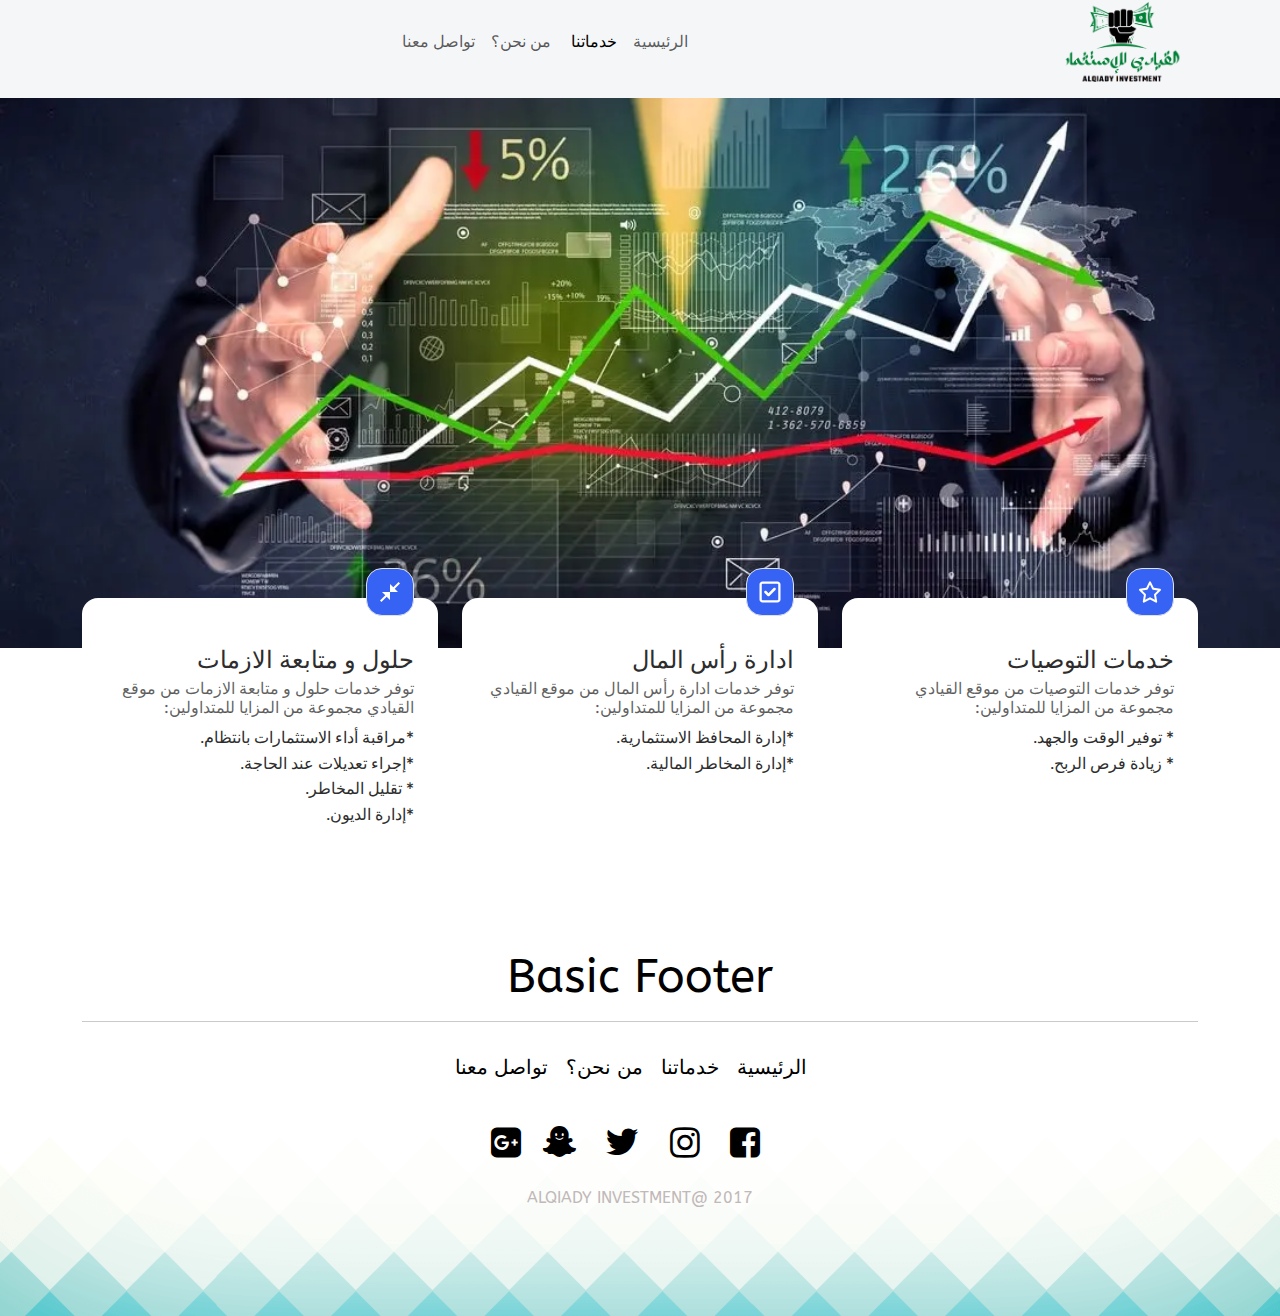
<file: services.html>
<!DOCTYPE html><html data-bs-theme="light" lang="en"><head><meta charset="utf-8"><meta name="viewport" content="width=device-width, initial-scale=1.0, shrink-to-fit=no"><title>Services - ALQIADY INVESTMENT</title><link rel="stylesheet" href="assets/bootstrap/css/bootstrap.min.css"><link rel="stylesheet" href="https://fonts.googleapis.com/css?family=Inter:300italic,400italic,600italic,700italic,800italic,400,300,600,700,800&amp;display=swap"><link rel="stylesheet" href="https://fonts.googleapis.com/css?family=ABeeZee"><link rel="stylesheet" href="assets/fonts/font-awesome.min.css"><link rel="stylesheet" href="assets/fonts/ionicons.min.css"><link rel="stylesheet" href="assets/css/styles.min.css"></head><body><nav class="navbar navbar-expand-md fixed-top bg-light navbar-shrink py-3 navbar-light" id="mainNav" style="padding-bottom: 0px;padding-top: 44px;margin-top: -14px;margin-bottom: -15px;"><div class="container"></div></nav><section class="py-5" style="direction: rtl;"><section><div style="height: 600px;background: url(&quot;assets/img/image1-12.webp&quot;) center / cover;"></div><div class="container h-100 position-relative" style="top: -50px;"><div class="row gy-5 gy-lg-0 row-cols-1 row-cols-md-2 row-cols-lg-3"><div class="col"><div class="card"><div class="card-body pt-5 p-4"><div class="bs-icon-md bs-icon-rounded bs-icon-primary border rounded d-flex flex-shrink-0 justify-content-center align-items-center position-absolute mb-3 bs-icon lg" style="top: -30px;"><svg xmlns="http://www.w3.org/2000/svg" viewBox="0 -32 576 576" width="1em" height="1em" fill="currentColor"><!--! Font Awesome Free 6.1.1 by @fontawesome - https://fontawesome.com License - https://fontawesome.com/license/free (Icons: CC BY 4.0, Fonts: SIL OFL 1.1, Code: MIT License) Copyright 2022 Fonticons, Inc. --><path d="M287.9 0C297.1 0 305.5 5.25 309.5 13.52L378.1 154.8L531.4 177.5C540.4 178.8 547.8 185.1 550.7 193.7C553.5 202.4 551.2 211.9 544.8 218.2L433.6 328.4L459.9 483.9C461.4 492.9 457.7 502.1 450.2 507.4C442.8 512.7 432.1 513.4 424.9 509.1L287.9 435.9L150.1 509.1C142.9 513.4 133.1 512.7 125.6 507.4C118.2 502.1 114.5 492.9 115.1 483.9L142.2 328.4L31.11 218.2C24.65 211.9 22.36 202.4 25.2 193.7C28.03 185.1 35.5 178.8 44.49 177.5L197.7 154.8L266.3 13.52C270.4 5.249 278.7 0 287.9 0L287.9 0zM287.9 78.95L235.4 187.2C231.9 194.3 225.1 199.3 217.3 200.5L98.98 217.9L184.9 303C190.4 308.5 192.9 316.4 191.6 324.1L171.4 443.7L276.6 387.5C283.7 383.7 292.2 383.7 299.2 387.5L404.4 443.7L384.2 324.1C382.9 316.4 385.5 308.5 391 303L476.9 217.9L358.6 200.5C350.7 199.3 343.9 194.3 340.5 187.2L287.9 78.95z"></path></svg></div><h4 class="card-title">خدمات التوصيات</h4><h6 class="text-muted card-subtitle mb-2">توفر خدمات التوصيات من موقع القيادي مجموعة من المزايا للمتداولين:</h6><p class="card-text">* توفير الوقت والجهد.<br>* زيادة فرص الربح.<br><br></p></div></div></div><div class="col"><div class="card"><div class="card-body pt-5 p-4"><div class="bs-icon-md bs-icon-rounded bs-icon-primary border rounded d-flex flex-shrink-0 justify-content-center align-items-center position-absolute mb-3 bs-icon lg" style="top: -30px;"><svg xmlns="http://www.w3.org/2000/svg" viewBox="-32 0 512 512" width="1em" height="1em" fill="currentColor"><!--! Font Awesome Free 6.1.1 by @fontawesome - https://fontawesome.com License - https://fontawesome.com/license/free (Icons: CC BY 4.0, Fonts: SIL OFL 1.1, Code: MIT License) Copyright 2022 Fonticons, Inc. --><path d="M211.8 339.8C200.9 350.7 183.1 350.7 172.2 339.8L108.2 275.8C97.27 264.9 97.27 247.1 108.2 236.2C119.1 225.3 136.9 225.3 147.8 236.2L192 280.4L300.2 172.2C311.1 161.3 328.9 161.3 339.8 172.2C350.7 183.1 350.7 200.9 339.8 211.8L211.8 339.8zM0 96C0 60.65 28.65 32 64 32H384C419.3 32 448 60.65 448 96V416C448 451.3 419.3 480 384 480H64C28.65 480 0 451.3 0 416V96zM48 96V416C48 424.8 55.16 432 64 432H384C392.8 432 400 424.8 400 416V96C400 87.16 392.8 80 384 80H64C55.16 80 48 87.16 48 96z"></path></svg></div><h4 class="card-title">ادارة رأس المال</h4><h6 class="text-muted card-subtitle mb-2">توفر خدمات ادارة رأس المال من موقع القيادي مجموعة من المزايا للمتداولين:</h6><p class="card-text">*إدارة المحافظ الاستثمارية.<br>*إدارة المخاطر المالية.</p></div></div></div><div class="col"><div class="card"><div class="card-body pt-5 p-4"><div class="bs-icon-md bs-icon-rounded bs-icon-primary border rounded d-flex flex-shrink-0 justify-content-center align-items-center position-absolute mb-3 bs-icon lg" style="top: -30px;"><svg xmlns="http://www.w3.org/2000/svg" enable-background="new 0 0 24 24" height="1em" viewBox="0 0 24 24" width="1em" fill="currentColor"><rect fill="none" height="24" width="24"></rect><path d="M22,3.41l-5.29,5.29L20,12h-8V4l3.29,3.29L20.59,2L22,3.41z M3.41,22l5.29-5.29L12,20v-8H4l3.29,3.29L2,20.59L3.41,22z"></path></svg></div><h4 class="card-title">حلول و متابعة الازمات</h4><h6 class="text-muted card-subtitle mb-2">توفر خدمات حلول و متابعة الازمات من موقع القيادي مجموعة من المزايا للمتداولين:</h6><p class="card-text">*مراقبة أداء الاستثمارات بانتظام.<br>*إجراء تعديلات عند الحاجة.<br>* تقليل المخاطر.<br>*إدارة الديون.</p></div></div></div></div></div></section></section><footer class="bg-primary-gradient"></footer><div style="background-color:rgba(58,47,47,0);background-image:url(&quot;assets/img/footer.png&quot;);background-size:cover;background-repeat:no-repeat;height:366px;"><div class="container"><h1 class="text-center" style="font-family:ABeeZee, sans-serif;font-size:46px;color:rgb(0,0,0);">Basic Footer</h1><hr><ul class="list-inline" id="text_decoration" style="margin-top: 30px;font-family: ABeeZee, sans-serif;padding-right: 0px;"><li class="list-inline-item"><a class="decoration" style="color:rgb(0,0,0);font-size:20px;margin-right:10px;" href="#">الرئيسية</a></li><li class="list-inline-item"><a style="font-size:20px;color:rgb(0,0,0);margin-right:10px;" href="#">خدماتنا </a></li><li class="list-inline-item"><a style="font-size:20px;color:rgb(0,0,0);margin-right:10px;" href="#">من نحن؟</a></li><li class="list-inline-item"><a style="color:rgb(0,0,0);font-size:20px;margin-right:10px;" href="#">تواصل معنا</a></li><li class="list-inline-item"></li></ul><p class="text-center" style="margin-top:30px;margin-bottom:15px;"><a style="font-size:35px;margin-right:30px;" href="#"><i class="fa fa-facebook-square" style="color:rgb(0,0,0);margin-right:0px;"></i></a><a style="font-size:35px;margin-right:30px;" href="#"><i class="fa fa-instagram" style="color:rgb(0,0,0);margin-right:0px;"></i></a><a style="font-size:35px;margin-right:30px;" href="#"><i class="icon ion-social-twitter" style="color:rgb(0,0,0);margin-right:2px;"></i></a><a style="font-size:35px;margin-right:30px;" href="#"><i class="icon ion-social-snapchat" style="color: rgb(0,0,0);margin-right: 0px;margin-left: 22px;"></i></a><a style="font-size:35px;" href="#"><i class="fa fa-google-plus-square" style="color:rgb(0,0,0);"></i></a></p><p class="text-center" style="color:rgb(193,184,184);font-family:ABeeZee, sans-serif;margin-bottom:23px;">ALQIADY INVESTMENT@ 2017</p></div></div><nav class="navbar navbar-expand-md fixed-top bg-light navbar-shrink py-3 navbar-light" id="mainNav-1" style="padding-bottom: 0px;padding-top: 44px;margin-top: -14px;margin-bottom: -15px;"><div class="container"><img class="img-fluid" src="assets/img/Screenshot%202023-11-30%20164502.png" width="150" height="100"><button data-bs-toggle="collapse" class="navbar-toggler" data-bs-target="#navcol-1"><span class="visually-hidden">Toggle navigation</span><span class="navbar-toggler-icon"></span></button><div class="collapse navbar-collapse" id="navcol-1"><img class="img-fluid d-none" src="assets/img/Screenshot%202023-11-30%20164502.png" width="150" height="100"><ul class="navbar-nav mx-auto"><li class="nav-item"><a class="nav-link" href="index.html">الرئيسية</a></li><li class="nav-item"><a class="nav-link active" href="services.html">خدماتنا&nbsp;</a></li><li class="nav-item"><a class="nav-link" href="projects.html">من نحن؟</a></li><li class="nav-item"><a class="nav-link" href="contacts.html">تواصل معنا</a></li></ul></div></div></nav><script src="assets/bootstrap/js/bootstrap.min.js"></script><script src="assets/js/script.min.js"></script></body></html>
</file>
<file: assets/css/styles.min.css>
.bs-icon{--bs-icon-size:.75rem;display:flex;flex-shrink:0;justify-content:center;align-items:center;font-size:var(--bs-icon-size);width:calc(var(--bs-icon-size) * 2);height:calc(var(--bs-icon-size) * 2);color:var(--bs-primary)}.bs-icon-xs{--bs-icon-size:1rem;width:calc(var(--bs-icon-size) * 1.5);height:calc(var(--bs-icon-size) * 1.5)}.bs-icon-sm{--bs-icon-size:1rem}.bs-icon-md{--bs-icon-size:1.5rem}.bs-icon-lg{--bs-icon-size:2rem}.bs-icon-xl{--bs-icon-size:2.5rem}.bs-icon.bs-icon-primary{color:var(--bs-white);background:var(--bs-primary)}.bs-icon.bs-icon-primary-light{color:var(--bs-primary);background:rgba(var(--bs-primary-rgb),.2)}.bs-icon.bs-icon-semi-white{color:var(--bs-primary);background:rgba(255,255,255,.5)}.bs-icon.bs-icon-rounded{border-radius:.5rem}.bs-icon.bs-icon-circle,.slider.round:before{border-radius:50%}.list-inline{text-align:center}input:checked+.slider{background-color:#2196f3}input:checked+.slider:before{-webkit-transform:translateX(26px);-ms-transform:translateX(26px);transform:translateX(26px)}.switch{position:relative;display:inline-block;width:60px;height:34px}.switch input{display:none}.slider{position:absolute;cursor:pointer;top:0;left:0;right:0;bottom:0;background-color:#ccc;-webkit-transition:.4s;transition:.4s}.slider:before{position:absolute;content:"";height:26px;width:26px;left:4px;bottom:4px;background-color:#fff;-webkit-transition:.4s;transition:.4s}input:focus+.slider{box-shadow:0 0 1px #2196f3}.slider.round{border-radius:34px}*{direction:rtl}
</file>
